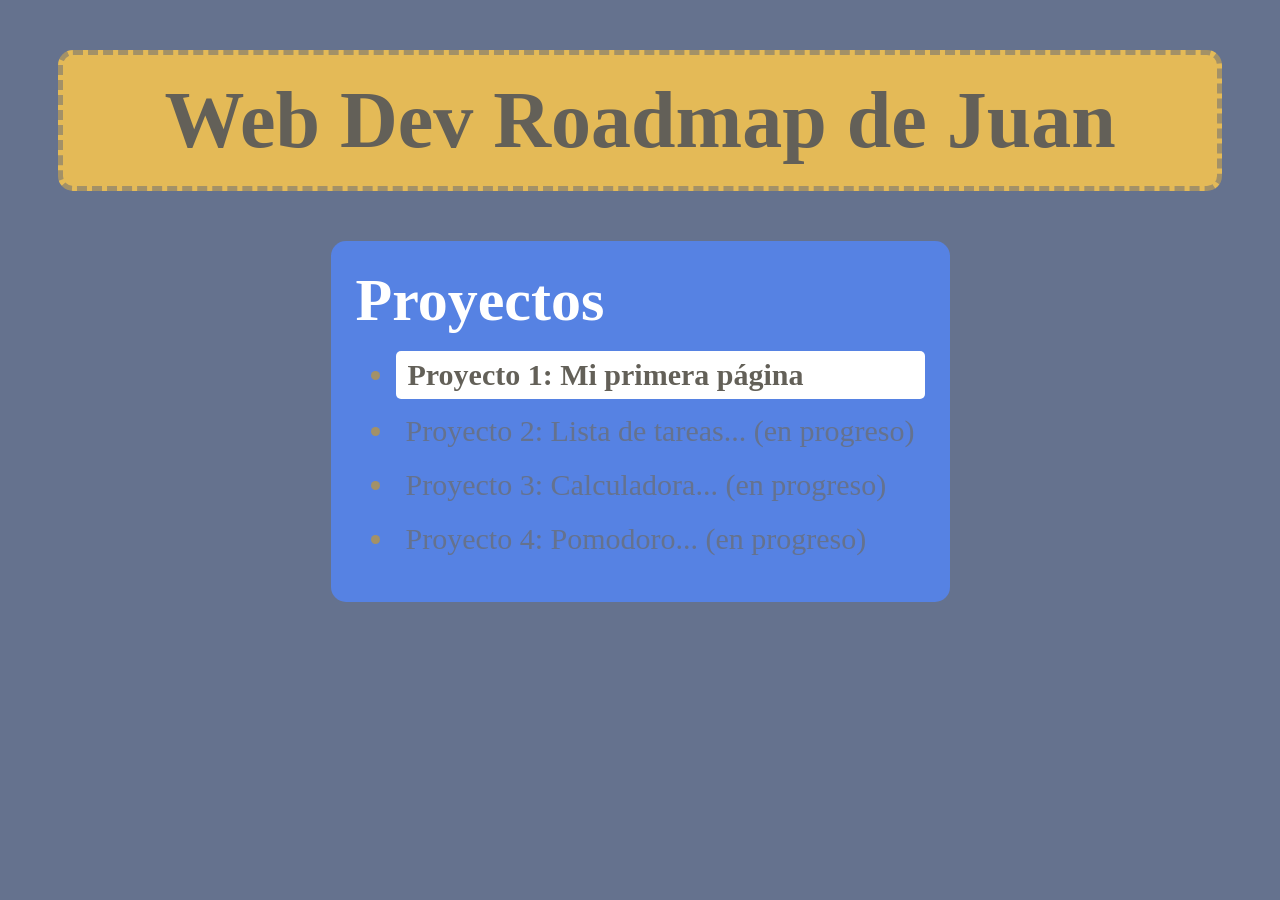
<file: index.html>
<!DOCTYPE html>
<html lang="es">

<head>
    <title>Web dev roadmap</title>
    <link rel="stylesheet" href="styles.css">
</head>

<body>
    <h1>Web Dev Roadmap de Juan</h1>
    <div class="centro-contenedor">
        <div id="contenedor-proyecto">
            <h2>Proyectos</h2>
            <ul>
                <li>
                    <a href="01-mi-primera-pagina/index.html">Proyecto 1: Mi primera página</a>
                </li>
                <li>
                    <p>Proyecto 2: Lista de tareas... (en progreso)</p>
                </li>
                <li>
                    <p>Proyecto 3: Calculadora... (en progreso)</p>
                </li>
                <li>
                    <p>Proyecto 4: Pomodoro... (en progreso)</p>
                </li>
            </ul>
        </div>
    </div>
</body>

</html>
</file>
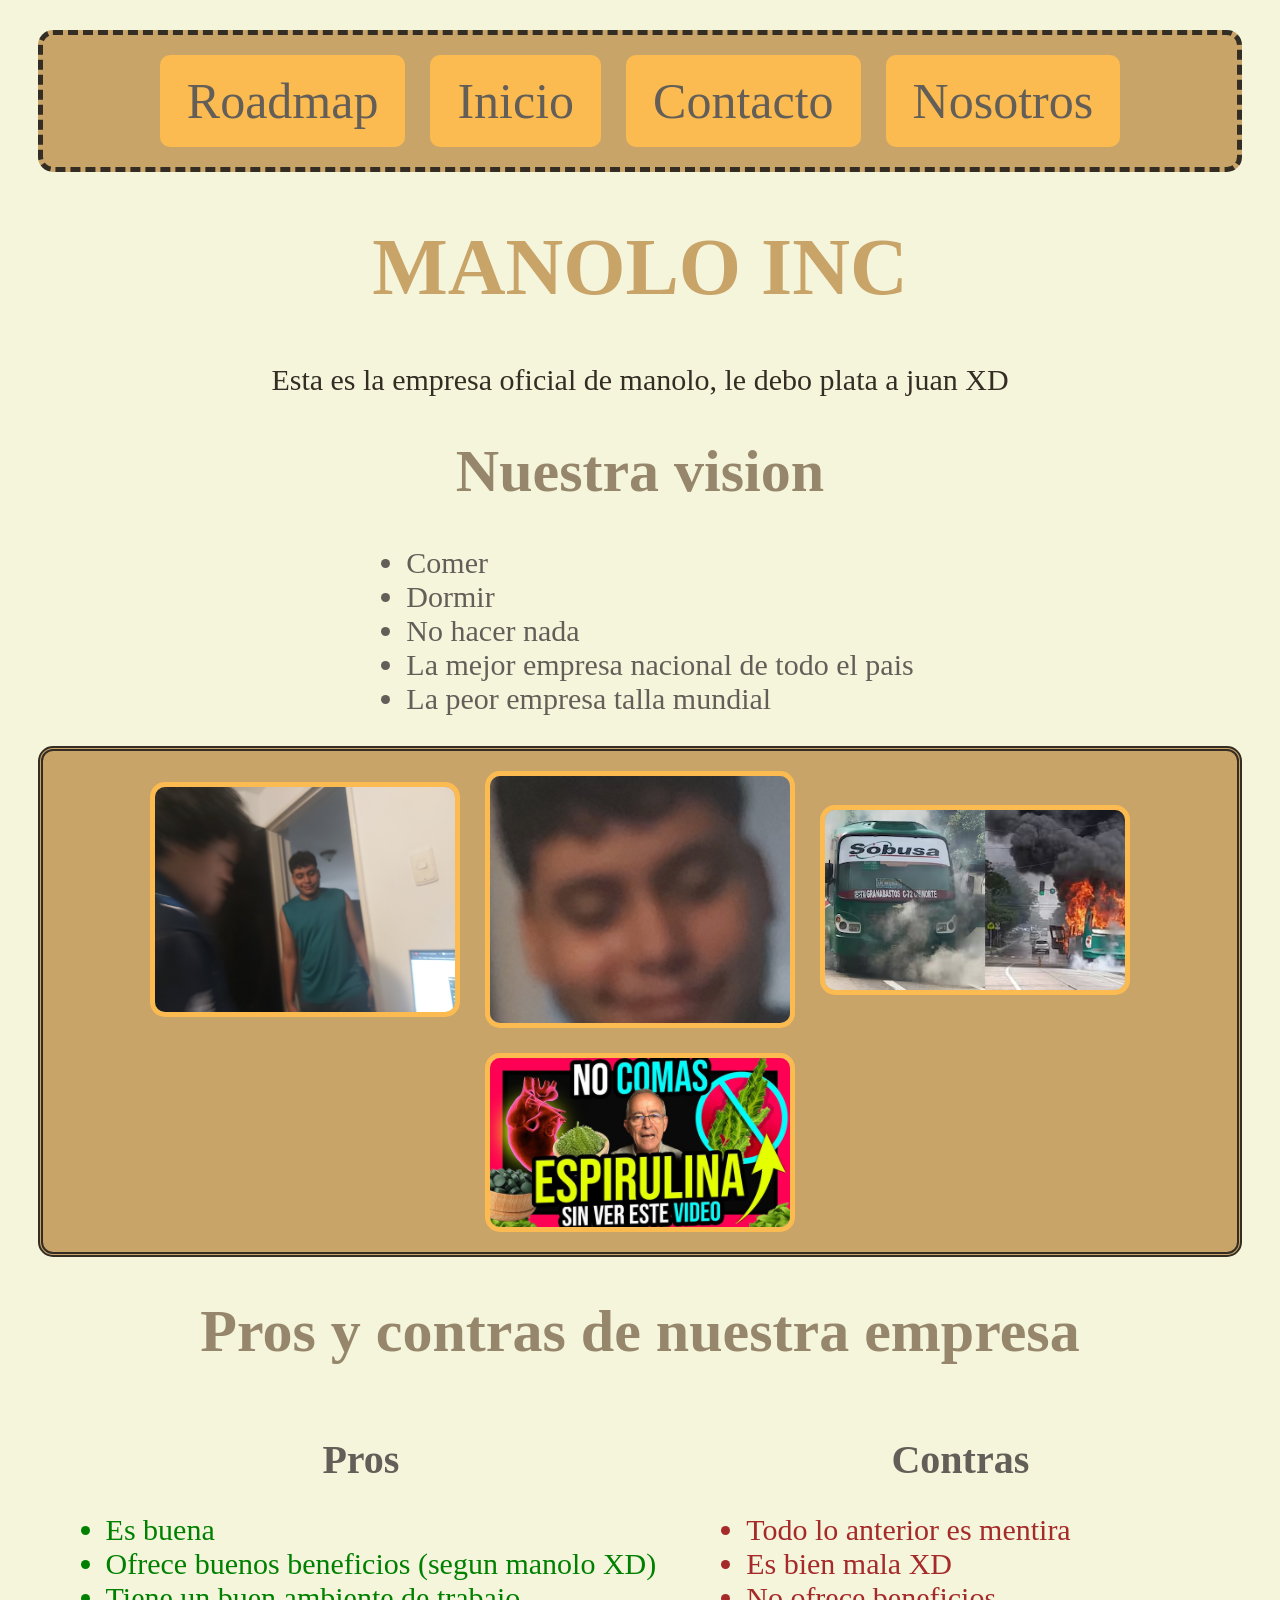
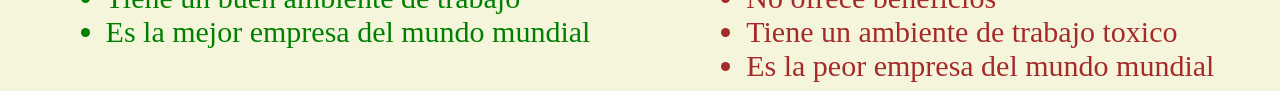
<file: 01-mi-primera-pagina/index.html>
<!DOCTYPE html>
<html lang="es">

<head>
    <title>Manolo INC</title>
    <link rel="stylesheet" href="styles.css">
</head>

<body>
    <div id="menu">
        <a id="roadmap" href="../index.html">Roadmap</a>
        <a href="index.html">Inicio</a>
        <a href="contacto.html">Contacto</a>
        <a href="nosotros.html">Nosotros</a>
    </div>

    <h1 id="titulo-principal">MANOLO INC</h1>
    <p>Esta es la empresa oficial de manolo, le debo plata a juan XD</p>

    <h2>Nuestra vision</h2>
    <div class="centro-contenedor">
        <ul>
            <li class="interes">Comer</li>
            <li class="interes">Dormir</li>
            <li class="interes">No hacer nada</li>
            <li class="interes">La mejor empresa nacional de todo el pais</li>
            <li class="interes">La peor empresa talla mundial</li>
        </ul>
    </div>

    <div id="galeria">
        <img src="manolo-y-jesus.jpg" alt="Manolo y Jesús">
        <img src="manolo-gigante.png" alt="Manolo gigante">
        <img src="bus-de-manolo.png" alt="Bus de Manolo">
        <img src="espirulina-pas-oas.jpg" alt="Espirulina pas oas">
    </div>

    <h2>Pros y contras de nuestra empresa</h2>
    <div id="pros-contras">
        <div>
            <h3>Pros</h3>
            <ul>
                <li class="pros">Es buena</li>
                <li class="pros">Ofrece buenos beneficios (segun manolo XD)</li>
                <li class="pros">Tiene un buen ambiente de trabajo</li>
                <li class="pros">Es la mejor empresa del mundo mundial</li>
            </ul>
        </div>
        <div>
            <h3>Contras</h3>
            <ul>
                <li class="contras">Todo lo anterior es mentira</li>
                <li class="contras">Es bien mala XD</li>
                <li class="contras">No ofrece beneficios</li>
                <li class="contras">Tiene un ambiente de trabajo toxico</li>
                <li class="contras">Es la peor empresa del mundo mundial</li>
            </ul>
        </div>
    </div>
</body>

</html>
</file>
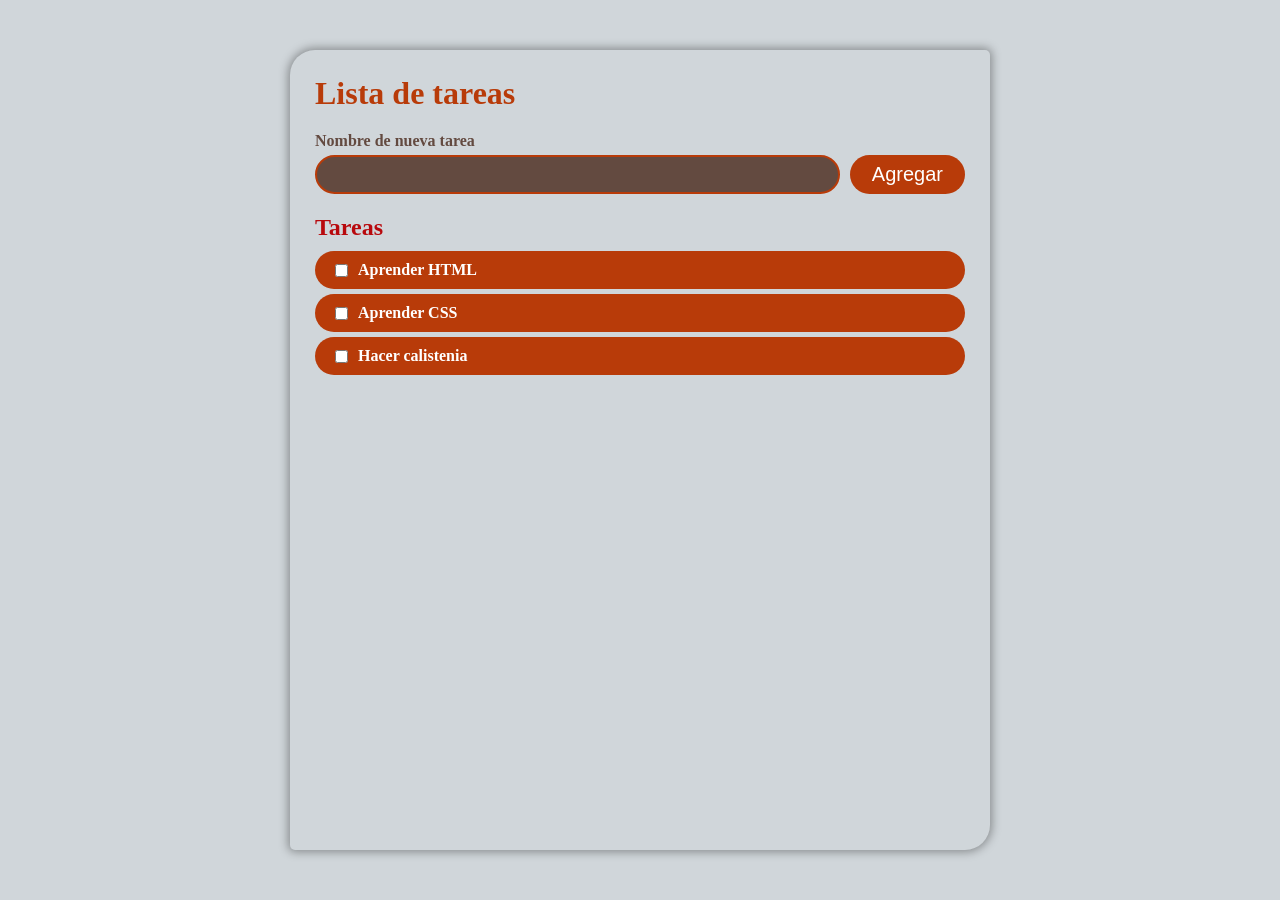
<file: 02-lista-tareas/index.html>
<!DOCTYPE html>
<html lang="es">

<head>
    <meta charset="UTF-8">
    <meta name="viewport" content="width=device-width, initial-scale=1.0">
    <link rel="stylesheet" href="styles.css">
    <title>Lista de tareas</title>
</head>

<body>
    <div id="main-container">
        <h1>Lista de tareas</h1>

        <form id="add-task-container">
            <label>Nombre de nueva tarea</label>
            <div id="task-input">
                <input id="add-task-input" type="text" required>
                <button id="add-task-button">Agregar</button>
            </div>
        </form>


        <h2>Tareas</h2>
        <ul id="todo-list" class="todo-list">
            <li>
                <label>
                    <input type="checkbox">
                    <span>Aprender HTML</span>
                </label>
            </li>
            <li>
                <label>
                    <input type="checkbox">
                    <span>Aprender CSS</span>
                </label>
            </li>
            <li>
                <label>
                    <input type="checkbox">
                    <span>Hacer calistenia</span>
                </label>
            </li>
        </ul>
    </div>

    <script src="script.js"></script>
</body>

</html>
</file>
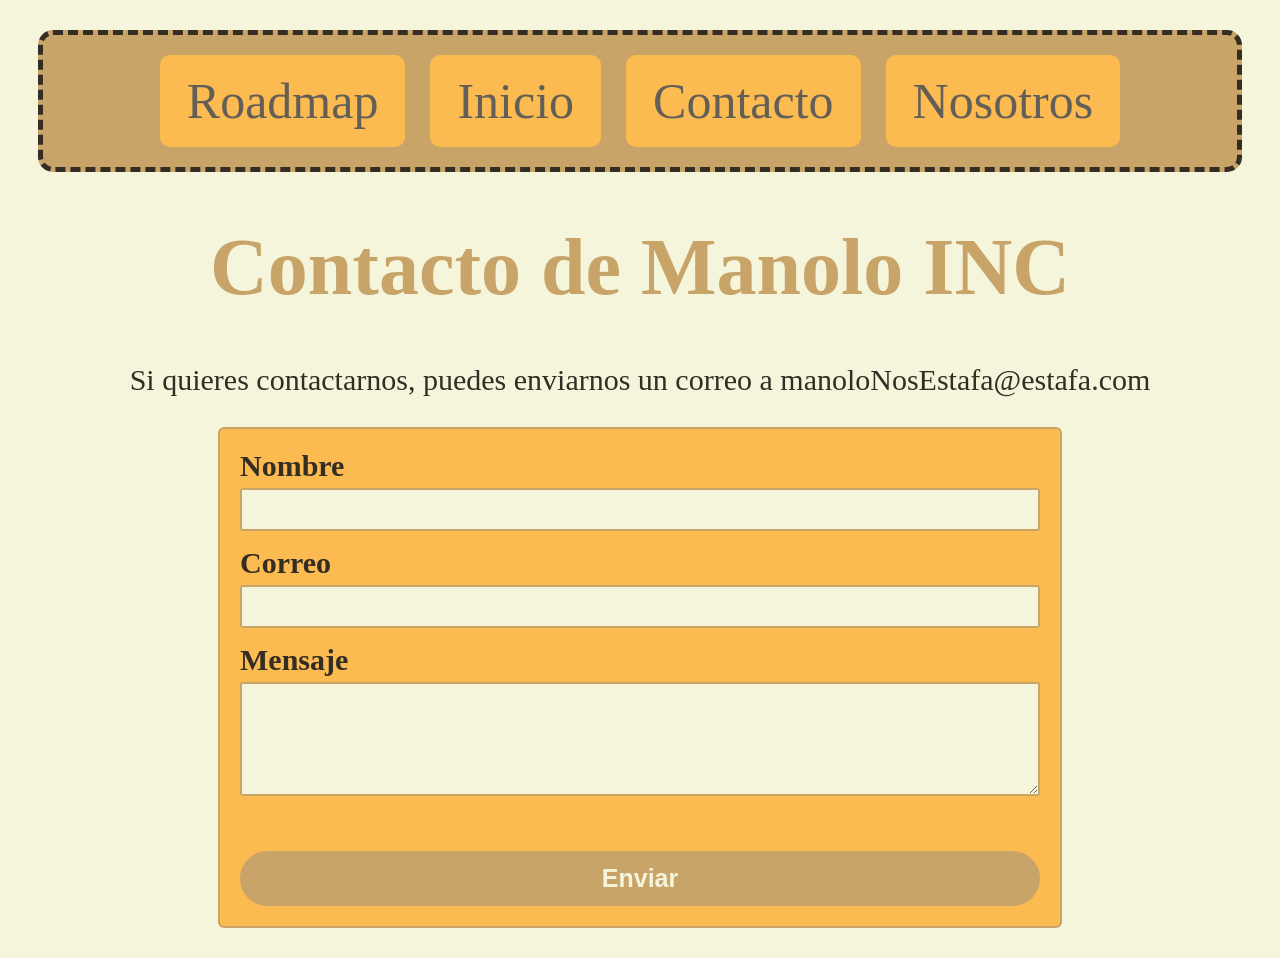
<file: 01-mi-primera-pagina/contacto.html>
<!DOCTYPE html>
<html lang="es">

<head>
    <title>Contacto</title>
    <link rel="stylesheet" href="styles.css">
</head>

<body>
    <div id="menu">
        <a id="roadmap" href="../index.html">Roadmap</a>
        <a href="index.html">Inicio</a>
        <a href="contacto.html">Contacto</a>
        <a href="nosotros.html">Nosotros</a>
    </div>

    <h1 id="titulo-principal">Contacto de Manolo INC</h1>

    <p>Si quieres contactarnos, puedes enviarnos un correo a manoloNosEstafa@estafa.com</p>

    <div class="centro-contenedor">
        <form id="form-contacto">
            <label>Nombre</label>
            <input type="text" required>

            <label>Correo</label>
            <input type="email" required>

            <label>Mensaje</label>
            <textarea required></textarea>

            <button>Enviar</button>
        </form>
    </div>
</body>

</html>
</file>
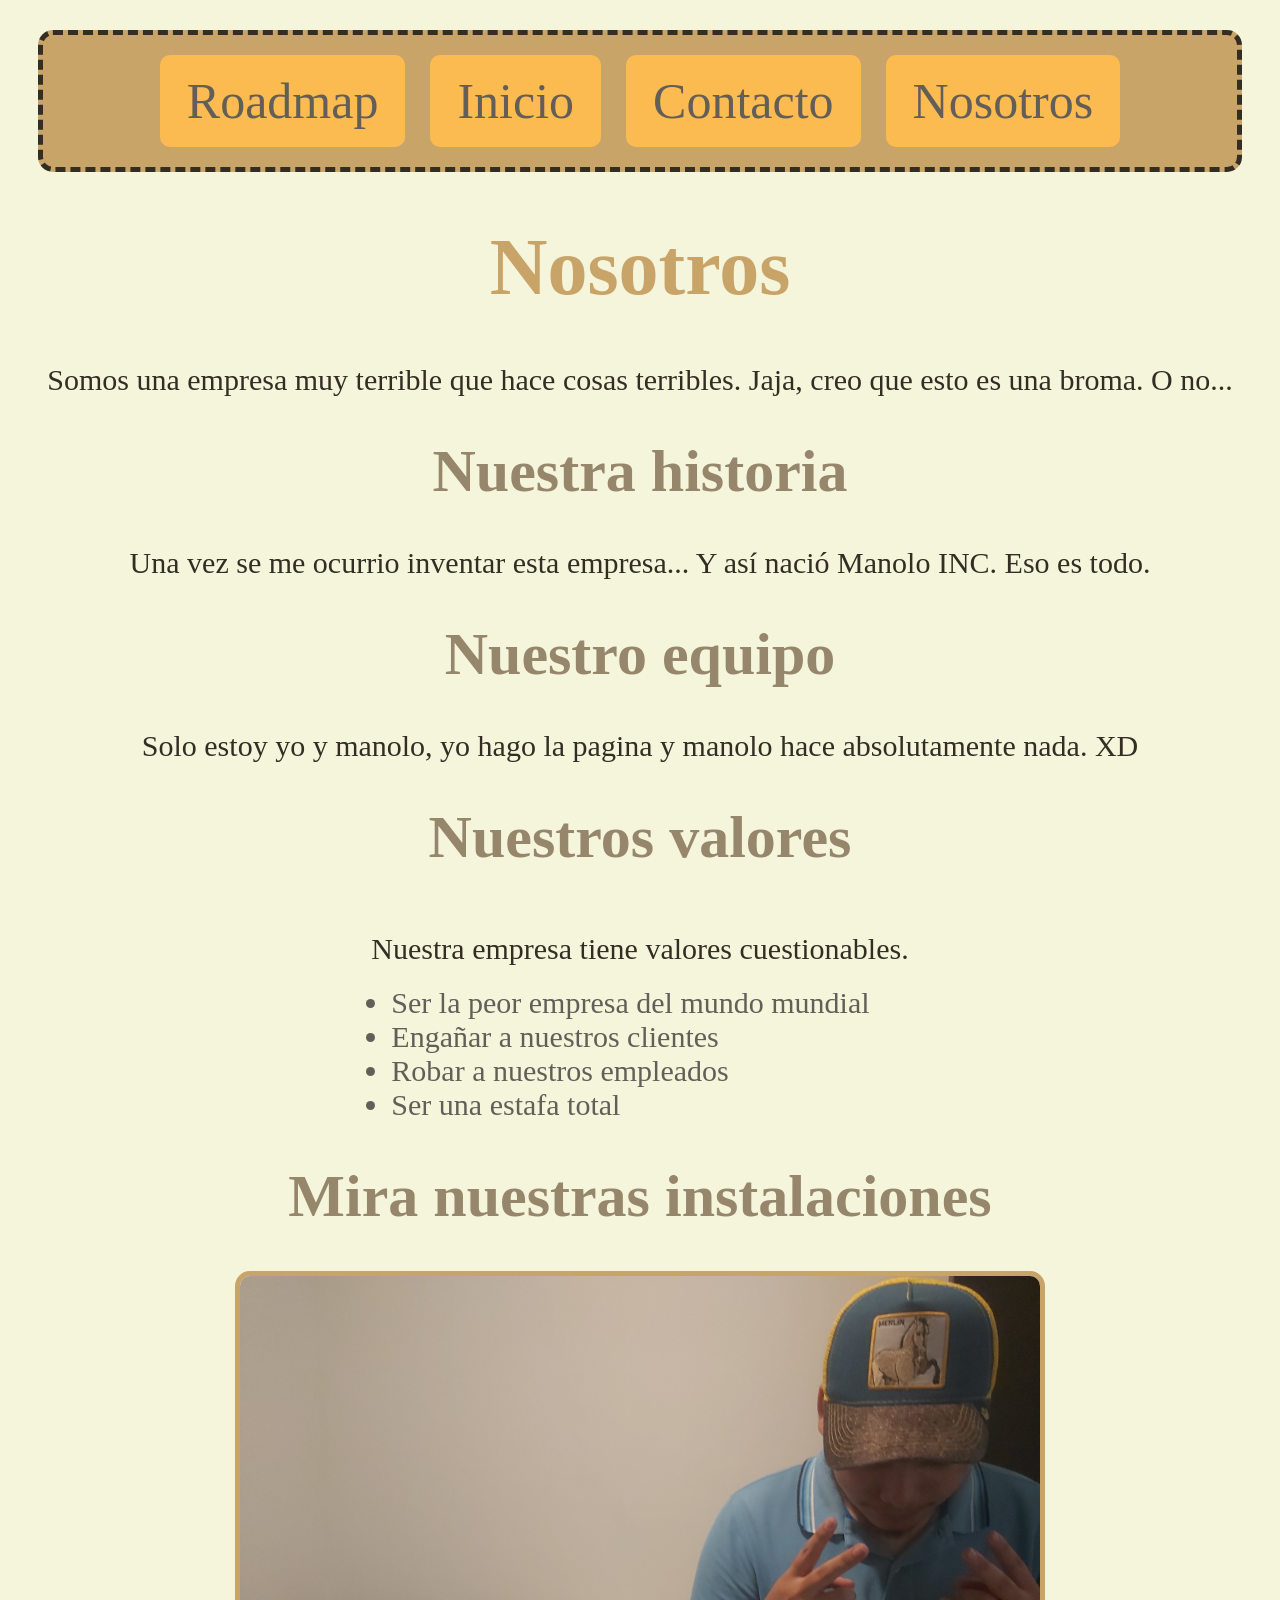
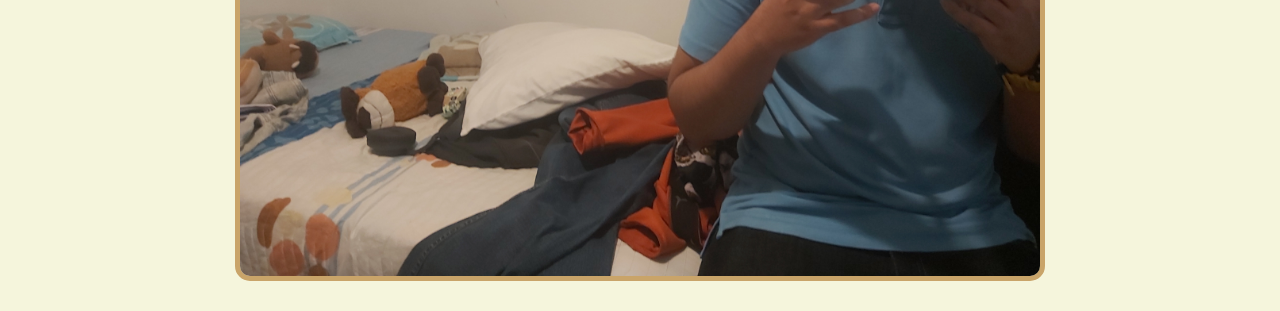
<file: 01-mi-primera-pagina/nosotros.html>
<!DOCTYPE html>
<html lang="es">

<head>
    <title>Nosotros</title>
    <link rel="stylesheet" href="styles.css">
</head>

<body>
    <div id="menu">
        <a id="roadmap" href="../index.html">Roadmap</a>
        <a href="index.html">Inicio</a>
        <a href="contacto.html">Contacto</a>
        <a href="nosotros.html">Nosotros</a>
    </div>

    <h1 id="titulo-principal">Nosotros</h1>
    <p>Somos una empresa muy terrible que hace cosas terribles. Jaja, creo que esto es una broma. O no...</p>

    <h2>Nuestra historia</h2>
    <p>Una vez se me ocurrio inventar esta empresa... Y así nació Manolo INC. Eso es todo.</p>

    <h2>Nuestro equipo</h2>
    <p>Solo estoy yo y manolo, yo hago la pagina y manolo hace absolutamente nada. XD</p>

    <h2>Nuestros valores</h2>
    <div class="centro-contenedor">
        <div>
            <p>Nuestra empresa tiene valores cuestionables.</p>
            <ul>
                <li>Ser la peor empresa del mundo mundial</li>
                <li>Engañar a nuestros clientes</li>
                <li>Robar a nuestros empleados</li>
                <li>Ser una estafa total</li>
            </ul>
        </div>
    </div>

    <h2>Mira nuestras instalaciones</h2>
    <div class="centro-contenedor">
        <img src="instalaciones-manolo-inc.jpg" alt="Instalaciones de Manolo INC">
    </div>
</body>

</html>
</file>
<file: styles.css>
body {
    background: #65728E;
}

h1 {
    color: #636058;
    background: #E4BA57;
    font-size: 80px;
    text-align: center;
    padding: 20px;
    border-radius: 15px;
    border: 5px dashed #A39167;
    margin: 50px;
}

h2 {
    color: white;
    font-size: 60px;
    margin: 0;
}

li {
    font-size: 30px;
    margin: 10px 0;
}

a {
    display: block;
    text-decoration: none;
    font-weight: bold;
    border-radius: 5px;
    margin: 0;
    padding: 5px 10px;
    color: #636058;
    background: white;
    transition: 0.3s;
    border: 2px solid transparent;
}

p {
    margin: 0;
    padding: 5px 10px;
    color: #65728E;
}

ul {
    list-style-type: disc;
    color: #A39167;

}

.centro-contenedor {
    display: flex;
    justify-content: center;
    margin: 30px;
}

#contenedor-proyecto {
    background: #5682E3;
    padding: 20px;
    border-radius: 15px;
    transition: 0.3s;
    border: 5px double transparent;
}

a:hover {
    background: #E4BA57;
    color: white;
    transform: rotate(1deg);
    border-color: white;
}

a:active {
    color: #E4BA57;
    background: white;
    border-color: #E4BA57;
}

#contenedor-proyecto:hover {
    border-color: #E4BA57;
}
</file>
<file: 01-mi-primera-pagina/styles.css>
body {
    background: #F5F5DC;
}

p {
    color: #332D23;
    font-size: 30px;
    text-align: center;
    margin: 20px;
}

img {
    width: 800px;
    border-radius: 15px;
    border: 5px solid #C9A469;
    transition: 0.3s;
}

h1 {
    margin: 50px;
}

h2 {
    color: #96866C;
    font-size: 60px;
    text-align: center;
    margin: 40px;
}

h3 {
    color: #635F58;
    font-size: 40px;
    text-align: center;
    margin: 30px;
}

a {
    background: #FCBB50;
    color: #635F58;
    font-size: 50px;
    padding: 15px 25px;
    border-radius: 10px;
    text-decoration: none;
    border: 2px dotted transparent;
    transition: 0.3s;
}

ul {
    margin: 0;
}

li {
    color: #635F58;
    font-size: 30px;
}

.pros {
    color: green;
}

.contras {
    color: brown;
}

.centro-contenedor {
    display: flex;
    justify-content: center;
    margin: 30px;
}

#titulo-principal {
    color: #C9A469;
    font-size: 80px;
    text-align: center;
}

#icono-pagina-principal {
    width: 100px;
}

#menu {
    display: flex;
    justify-content: center;
    flex-wrap: wrap;
    gap: 25px;
    padding: 20px;
    margin: 30px;
    border-radius: 15px;
    border: 5px dashed #332D23;
    background: #C9A469;
}

#galeria {
    display: flex;
    justify-content: center;
    flex-wrap: wrap;
    align-items: center;
    gap: 25px;
    padding: 20px;
    margin: 30px;
    border-radius: 15px;
    border: 5px double #332D23;
    background: #C9A469;
}

#galeria img {
    width: 300px;
    border-radius: 15px;
    border: 5px solid #FCBB50;
    transition: 0.3s;
}

#pros-contras {
    display: flex;
    justify-content: center;
    gap: 50px;
}

#galeria img:hover {
    transform: rotate(3deg);
}

#form-contacto {
    display: flex;
    flex-direction: column;
    width: 100%;
    max-width: 800px;
    background: #FCBB50;
    padding: 20px;
    border-radius: 6px;
    border: 2px solid #C9A469;
}

#form-contacto label {
    font-size: 30px;
    font-weight: bold;
    color: #332D23;
}

#form-contacto input,
#form-contacto textarea {
    background: #F5F5DC;
    border: 2px solid #C9A469;
    border-radius: 3px;
    padding: 5px;
    margin-top: 5px;
    margin-bottom: 15px;
    font-size: 25px;
    color: #C9A469;
    transition: all 0.3s, height 0s;
    outline: 2px dashed transparent;
}

#form-contacto button {
    margin-top: 40px;
    font-size: 25px;
    font-weight: bold;
    padding: 10px 0;
    border-radius: 40px;
    border: 3px solid #C9A469;
    background: #C9A469;
    color: #F5F5DC;
    transition: 0.3s;
}

#form-contacto textarea {
    resize: vertical;
    min-height: 100px;
    max-height: 200px;
}

#form-contacto button:hover {
    background: #F5F5DC;
    color: #C9A469;
    transform: rotate(1deg);
    cursor: pointer;
}

#form-contacto button:active {
    background: #FCBB50;
    color: #F5F5DC;
    border-color: #F5F5DC;
}

#form-contacto input:hover,
#form-contacto textarea:hover {
    outline-color: #F5F5DC;
}

#form-contacto input:focus,
#form-contacto textarea:focus {
    border-color: #F5F5DC;
    outline-color: #F5F5DC;
    background: #C9A469;
    color: #F5F5DC;
}

a:hover {
    background: #A39167;
    color: white;
    border-color: white;
    transform: scale(1.05) rotate(-3deg);
}

a:active {
    background: white;
    color: #A39167;
    border-color: #A39167;
}

img:hover {
    transform: scale(1.05);
}
</file>
<file: 02-lista-tareas/styles.css>
:root {
    --main-color: #B83B09;
    --secondary-color: #B8090D;
    --ternary-color: #18B89E;
    --quaternary-color: #1baf4c;
    --light-color: #d0d6da;
    --dark-color: #634A40;
}

* {
    margin: 0;
    padding: 0;
    box-sizing: border-box;
}

body {
    display: flex;
    justify-content: center;
    align-items: center;
    height: 100vh;
    padding: 25px;
    background-color: var(--light-color);
}

h1 {
    font-weight: bold;
    color: var(--main-color);
}

h2 {
    font-weight: bold;
    color: var(--secondary-color);
    margin-top: 20px;
}

.todo-list {
    margin-top: 10px;
    list-style-type: none;
}

.todo-list li {
    margin-bottom: 5px;
}

.todo-list label {
    display: flex;
    align-items: center;
    padding: 10px 20px;
    gap: 10px;
    border-radius: 1000px;
    background-color: var(--main-color);
    cursor: pointer;
    transition: 0.3s;
}

.todo-list label:hover {
    background-color: var(--secondary-color);
}

.todo-list label:has(input[type="checkbox"]:checked) {
    background-color: var(--ternary-color);
}

.todo-list label:has(input[type="checkbox"]:checked):hover {
    background-color: var(--quaternary-color);
}

.todo-list span {
    color: white;
    font-weight: bold;
    hyphens: auto;
    /* This last two keeps text wrapping constraints intact if hyphens fails*/
    overflow-wrap: break-word;
    min-width: 0;
}

.todo-list input[type="checkbox"]:checked+span {
    text-decoration: line-through;
    color: var(--dark-color);
}

#main-container {
    max-width: 700px;
    max-height: 800px;
    width: 100%;
    height: 100%;
    padding: 25px;
    border-radius: 25px 5px 25px 5px;
    background-color: var(--light-color);
    box-shadow: 0 0 10px 2px rgba(0, 0, 0, 0.35);
    overflow-y: auto;
    overflow-x: hidden;
}

#add-task-container {
    display: flex;
    flex-direction: column;
    align-items: start;
    gap: 5px;
    margin-top: 20px;
}

#add-task-container label {
    font-weight: bold;
    color: var(--dark-color);
}

#task-input {
    display: flex;
    flex-wrap: wrap;
    justify-content: center;
    gap: 10px;
    width: 100%;
}


#task-input input {
    flex-grow: 1;
    padding: 10px 20px;
    font-weight: bold;
    border-radius: 1000px;
    border: 2px solid var(--main-color);
    background-color: var(--dark-color);
    color: var(--light-color);
    transition: 0.3s;
}

#task-input input:hover {
    border-color: var(--ternary-color);
}

#task-input input:focus {
    outline: none;
    background-color: var(--secondary-color);
}

#task-input button {
    padding: 5px 20px;
    border-radius: 1000px;
    border: 2px solid transparent;
    font-size: 20px;
    color: white;
    background-color: var(--main-color);
    cursor: pointer;
    transition: 0.3s;
}

#task-input button:hover {
    background-color: var(--ternary-color);
    transform: scale(1.05);
}

#task-input button:active {
    color: var(--ternary-color);
    border-color: var(--ternary-color);
    background-color: white;
}
</file>
